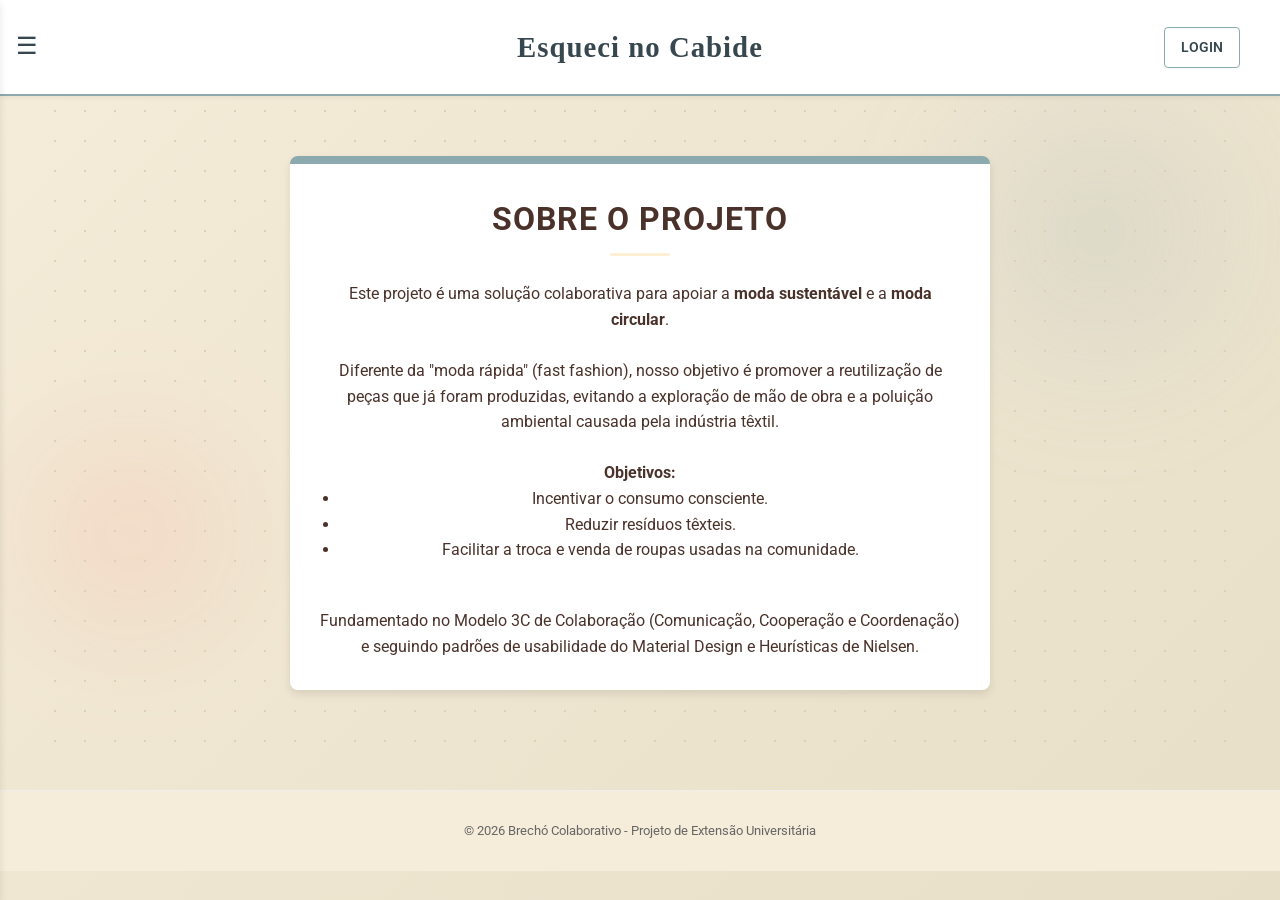
<file: sobre.html>
<!DOCTYPE html>
<html lang="pt-br">
<head>
    <meta charset="UTF-8">
    <meta name="viewport" content="width=device-width, initial-scale=1.0">
    <title>Sobre - Brechó Colaborativo</title>
    <link rel="stylesheet" href="css/style.css">
    <link href="https://fonts.googleapis.com/css2?family=Roboto:wght@400;500;700&display=swap" rel="stylesheet">
</head>
<body class="page-sobre">

    <header>
        <div class="header-main">
            <h1 class="logo-text">Esqueci no Cabide</h1>
            <a href="login.html" class="login-link">Login</a>
        </div>
        <div class="menu-wrapper">
            <button class="menu-toggle" aria-label="Menu" title="Menu">
                &#9776;
            </button>
        </div>
        <ul class="menu-list">
            <li class="menu-header-item">
                <img src="assets/logo_brecho.png" alt="Logo Brechó" class="menu-logo"/>
                <span class="menu-name">Brechó Esqueci no Cabide</span>
            </li>
            <li><a href="index.html">Início</a></li>
            <li><a href="sobre.html">Sobre</a></li>
            <li class="menu-contact-item"><a href="tel:+5521998337465">📞 +55 21 998337465</a></li>
            <li class="menu-contact-item"><a href="mailto:contato@brecho.com">✉️ contato@brecho.com</a></li>
            <li class="menu-contact-item"><a href="https://www.instagram.com/brechoesquecinocabide?igsh=bWIxazZhb2tiamUx" target="_blank" rel="noopener">📸 @brechoesquecinocabide</a></li>
        </ul>
        <div class="menu-overlay"></div>
    </header>

    <main>
        <section class="about-container">
            <h2>Sobre o Projeto</h2>
            <p>Este projeto é uma solução colaborativa para apoiar a <strong>moda sustentável</strong> e a <strong>moda circular</strong>.</p>
            <br>
            <p>Diferente da "moda rápida" (fast fashion), nosso objetivo é promover a reutilização de peças que já foram produzidas, evitando a exploração de mão de obra e a poluição ambiental causada pela indústria têxtil.</p>
            <br>
            <p><strong>Objetivos:</strong></p>
            <ul style="margin-left: 20px; margin-bottom: 20px;">
                <li>Incentivar o consumo consciente.</li>
                <li>Reduzir resíduos têxteis.</li>
                <li>Facilitar a troca e venda de roupas usadas na comunidade.</li>
            </ul>
            <br>
            <p>Fundamentado no Modelo 3C de Colaboração (Comunicação, Cooperação e Coordenação) e seguindo padrões de usabilidade do Material Design e Heurísticas de Nielsen.</p>
        </section>
    </main>

    <footer>
        <p>&copy; 2026 Brechó Colaborativo - Projeto de Extensão Universitária</p>
    </footer>

    <script src="js/main.js"></script>
</body>
</html>
</file>
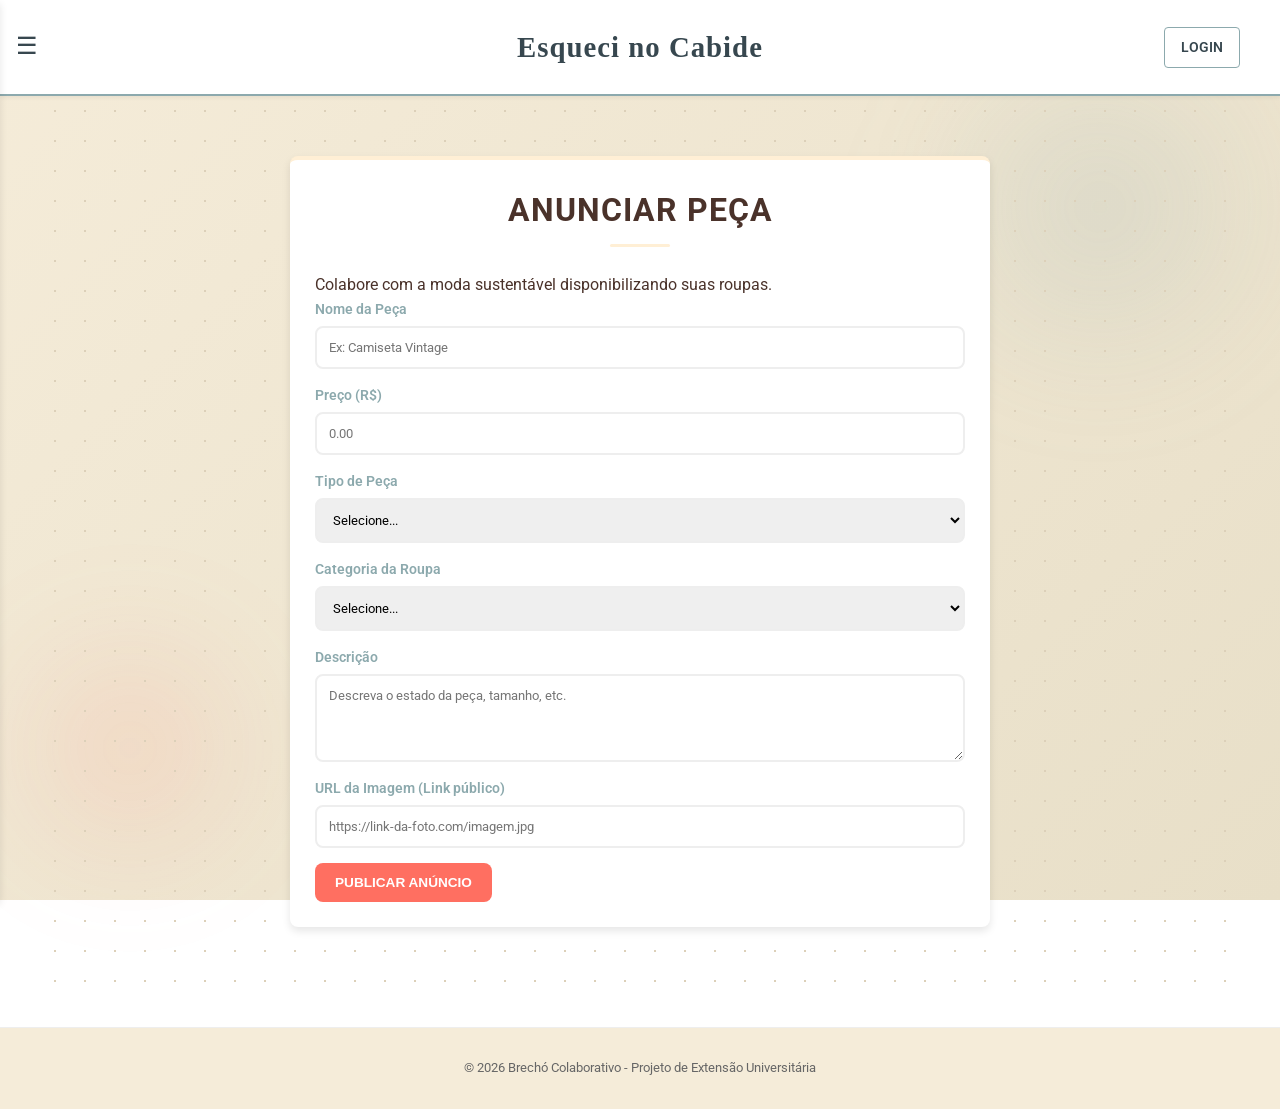
<file: vender.html>
<!DOCTYPE html>
<html lang="pt-br">
<head>
    <meta charset="UTF-8">
    <meta name="viewport" content="width=device-width, initial-scale=1.0">
    <title>Vender - Brechó Colaborativo</title>
    <link rel="stylesheet" href="css/style.css">
    <link href="https://fonts.googleapis.com/css2?family=Roboto:wght@400;500;700&display=swap" rel="stylesheet">
</head>
<body class="page-vender">

    <header>
        <div class="header-main">
            <h1 class="logo-text">Esqueci no Cabide</h1>
            <a href="login.html" class="login-link">Login</a>
        </div>
        <div class="menu-wrapper">
            <button class="menu-toggle" aria-label="Menu" title="Menu">
                &#9776;
            </button>
        </div>
        <ul class="menu-list">
            <li class="menu-header-item">
                <img src="assets/logo_brecho.png" alt="Logo Brechó" class="menu-logo"/>
                <span class="menu-name">Brechó Esqueci no Cabide</span>
            </li>
            <li><a href="index.html">Início</a></li>
            <li><a href="sobre.html">Sobre</a></li>
            <li class="menu-contact-item"><a href="tel:+5521998337465">📞 +55 21 998337465</a></li>
            <li class="menu-contact-item"><a href="mailto:contato@brecho.com">✉️ contato@brecho.com</a></li>
            <li class="menu-contact-item"><a href="https://www.instagram.com/brechoesquecinocabide?igsh=bWIxazZhb2tiamUx" target="_blank" rel="noopener">📸 @brechoesquecinocabide</a></li>
        </ul>
        <div class="menu-overlay"></div>
    </header>

    <main>
        <section class="form-container">
            <h2>Anunciar Peça</h2>
            <p>Colabore com a moda sustentável disponibilizando suas roupas.</p>
            <form id="product-form">
                <div class="form-group">
                    <label for="title">Nome da Peça</label>
                    <input type="text" id="title" placeholder="Ex: Camiseta Vintage" required>
                </div>
                <div class="form-group">
                    <label for="price">Preço (R$)</label>
                    <input type="number" id="price" step="0.01" placeholder="0.00" required>
                </div>
                <div class="form-group">
                    <label for="origin">Tipo de Peça</label>
                    <select id="origin" required>
                        <option value="">Selecione...</option>
                        <option value="Brechó">Brechó (Usado/Circular)</option>
                        <option value="Outlet">Outlet (Novo/Estoque)</option>
                    </select>
                </div>
                <div class="form-group">
                    <label for="category">Categoria da Roupa</label>
                    <select id="category" required>
                        <option value="">Selecione...</option>
                        <option value="Camisetas">Camisetas</option>
                        <option value="Calças">Calças</option>
                        <option value="Casacos">Casacos</option>
                        <option value="Vestidos">Vestidos</option>
                        <option value="Outros">Outros</option>
                    </select>
                </div>
                <div class="form-group">
                    <label for="description">Descrição</label>
                    <textarea id="description" rows="4" placeholder="Descreva o estado da peça, tamanho, etc."></textarea>
                </div>
                <div class="form-group">
                    <label for="image">URL da Imagem (Link público)</label>
                    <input type="url" id="image" placeholder="https://link-da-foto.com/imagem.jpg">
                </div>
                <button type="submit" class="btn btn-primary">Publicar Anúncio</button>
            </form>
        </section>
    </main>

    <footer>
        <p>&copy; 2026 Brechó Colaborativo - Projeto de Extensão Universitária</p>
    </footer>

    <script src="js/main.js"></script>
</body>
</html>
</file>
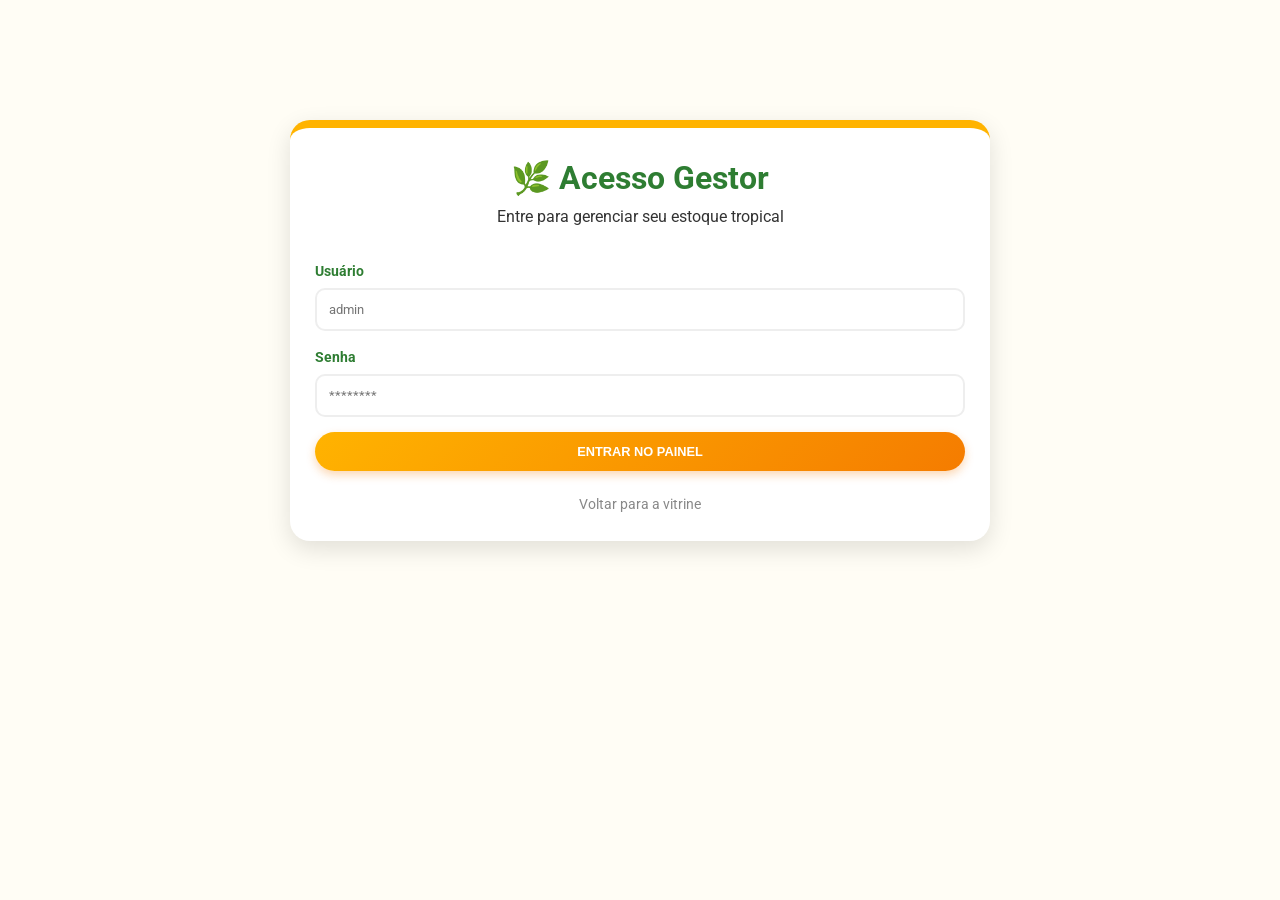
<file: brecho-colaborativo-github/admin.html>
<!DOCTYPE html>
<html lang="pt-br">
<head>
    <meta charset="UTF-8">
    <meta name="viewport" content="width=device-width, initial-scale=1.0">
    <title>Gestão - Brechó Esqueci no Cabide</title>
    <link rel="stylesheet" href="css/style.css">
    <link href="https://fonts.googleapis.com/css2?family=Roboto:wght@400;500;700&display=swap" rel="stylesheet">
</head>
<body class="page-admin">

    <header>
        <h1 class="logo">🌿 Painel do Gestor 👗</h1>
        <nav>
            <a href="index.html">Vitrine</a>
            <a href="admin.html" class="active">Gestão</a>
            <a href="sobre.html">Sobre</a>
            <a href="#" onclick="logout()" style="background: var(--accent-color); color: white; border-radius: 20px; padding: 8px 16px;">Sair</a>
        </nav>
    </header>

    <main>
        <h2 id="admin-title">Gestão de Estoque</h2>

        <div class="admin-nav">
            <button class="tab-btn active" onclick="openTab(event, 'tab-estoque')">📦 Estoque</button>
            <button class="tab-btn" onclick="openTab(event, 'tab-cadastro')">➕ Novo Produto</button>
        </div>

        <!-- ABA: ESTOQUE -->
        <div id="tab-estoque" class="tab-content active">
            <div class="admin-table-container">
                <table>
                    <thead>
                        <tr>
                            <th>Produto</th>
                            <th>Tipo</th>
                            <th>Tam.</th>
                            <th>Preço</th>
                            <th>Status</th>
                            <th>Ações</th>
                        </tr>
                    </thead>
                    <tbody id="admin-product-list">
                        <!-- Injetado via JS -->
                    </tbody>
                </table>
            </div>
        </div>

        <!-- ABA: CADASTRO -->
        <div id="tab-cadastro" class="tab-content">
            <div class="form-container">
                <h3 style="margin-bottom: 20px; color: var(--secondary-color);">Nova Peça Tropical</h3>
                <form id="product-form">
                    <div class="form-group">
                        <label for="title">Nome da Peça</label>
                        <input type="text" id="title" placeholder="Ex: Vestido Longo Floral" required>
                    </div>
                    <div class="form-group">
                        <label for="price">Preço (R$)</label>
                        <input type="number" id="price" step="0.01" placeholder="0.00" required>
                    </div>
                    <div class="form-group">
                        <label for="origin">Tipo de Peça</label>
                        <select id="origin" required>
                            <option value="Brechó">Brechó (Circular)</option>
                            <option value="Outlet">Outlet (Novo)</option>
                        </select>
                    </div>
                    <div class="form-group">
                        <label for="category">Categoria</label>
                        <select id="category" required>
                            <option value="Vestidos">Vestidos</option>
                            <option value="Blusas">Blusas</option>
                            <option value="Calças">Calças</option>
                            <option value="Acessórios">Acessórios</option>
                            <option value="Outros">Outros</option>
                        </select>
                    </div>
                    <div class="form-group">
                        <label for="size">Tamanho</label>
                        <select id="size" required>
                            <option value="PP">PP</option>
                            <option value="P">P</option>
                            <option value="M">M</option>
                            <option value="G">G</option>
                            <option value="GG">GG</option>
                            <option value="Único">Único</option>
                        </select>
                    </div>
                    <div class="form-group">
                        <label for="description">Descrição</label>
                        <textarea id="description" rows="3" placeholder="Estado da peça, marca, etc."></textarea>
                    </div>
                    <div class="form-group">
                        <label for="logistics">Entrega Disponível</label>
                        <select id="logistics">
                            <option value="Uber Moto">Uber Moto (Local)</option>
                            <option value="Correios">Correios (Nacional)</option>
                            <option value="Ambos">Ambos</option>
                        </select>
                    </div>
                    <div class="form-group">
                        <label for="image">URL da Imagem</label>
                        <input type="url" id="image" placeholder="https://link-da-foto.jpg">
                    </div>
                    <button type="submit" class="btn btn-primary" style="width: 100%;">Salvar Produto</button>
                </form>
            </div>
        </div>
    </main>

    <footer style="text-align: center; padding: 40px; color: #888; background: #fefae0; margin-top: 50px;">
        <p>&copy; 2026 Brechó Esqueci no Cabide - Painel do Gestor</p>
    </footer>

    <script src="js/main.js"></script>
</body>
</html>
</file>
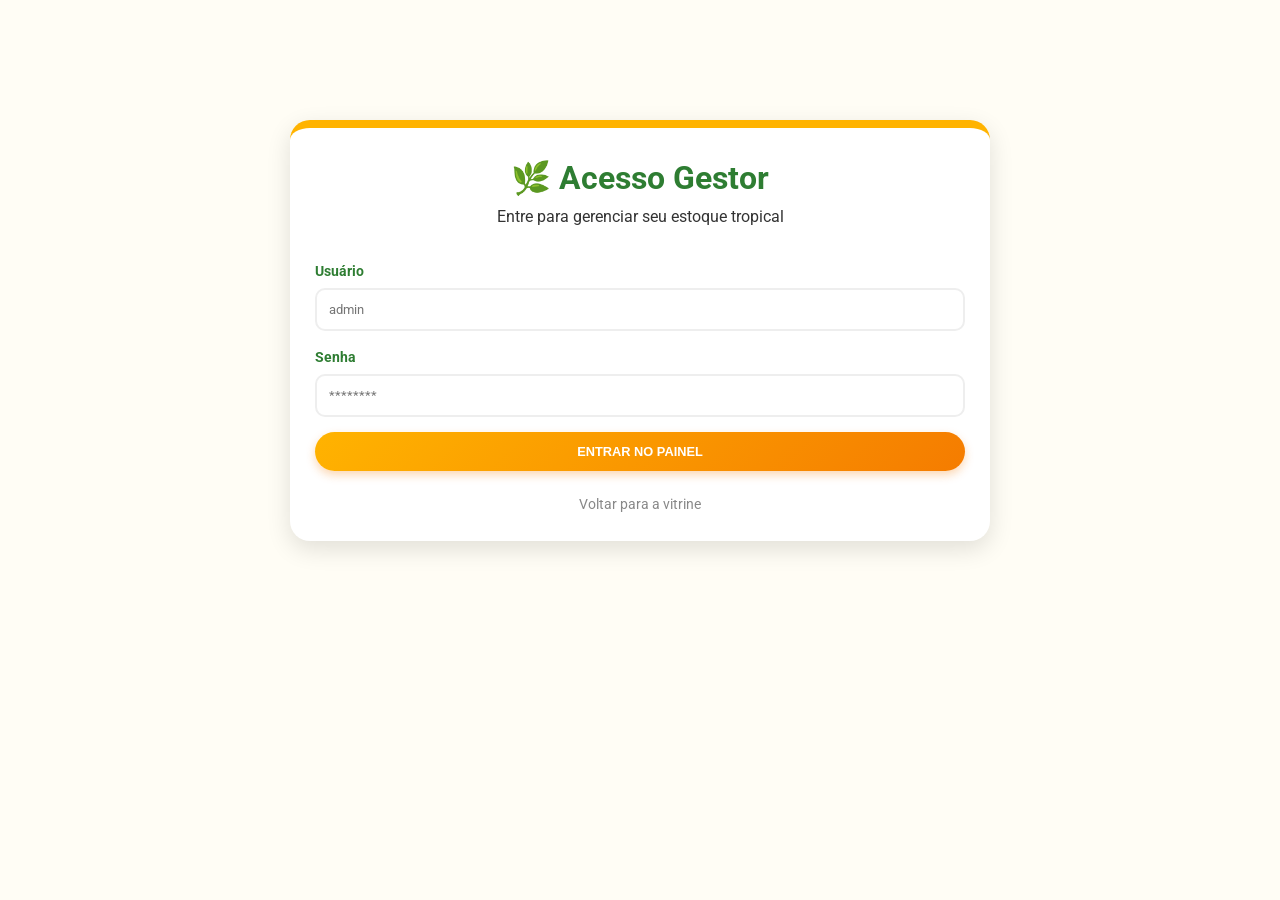
<file: brecho-colaborativo-github/login.html>
<!DOCTYPE html>
<html lang="pt-br">
<head>
    <meta charset="UTF-8">
    <meta name="viewport" content="width=device-width, initial-scale=1.0">
    <title>Login - Brechó Esqueci no Cabide</title>
    <link rel="stylesheet" href="css/style.css">
    <link href="https://fonts.googleapis.com/css2?family=Roboto:wght@400;500;700&display=swap" rel="stylesheet">
</head>
<body class="page-login">

    <main>
        <div class="form-container" style="margin-top: 100px;">
            <div style="text-align: center; margin-bottom: 30px;">
                <h1 style="color: var(--secondary-color); font-size: 2rem;">🌿 Acesso Gestor</h1>
                <p>Entre para gerenciar seu estoque tropical</p>
            </div>
            <form id="login-form">
                <div class="form-group">
                    <label for="username">Usuário</label>
                    <input type="text" id="username" placeholder="admin" required>
                </div>
                <div class="form-group">
                    <label for="password">Senha</label>
                    <input type="password" id="password" placeholder="********" required>
                </div>
                <button type="submit" class="btn btn-primary" style="width: 100%;">Entrar no Painel</button>
                <div style="text-align: center; margin-top: 20px;">
                    <a href="index.html" style="color: #888; text-decoration: none; font-size: 0.9rem;">Voltar para a vitrine</a>
                </div>
            </form>
        </div>
    </main>

    <script src="js/main.js"></script>
</body>
</html>
</file>
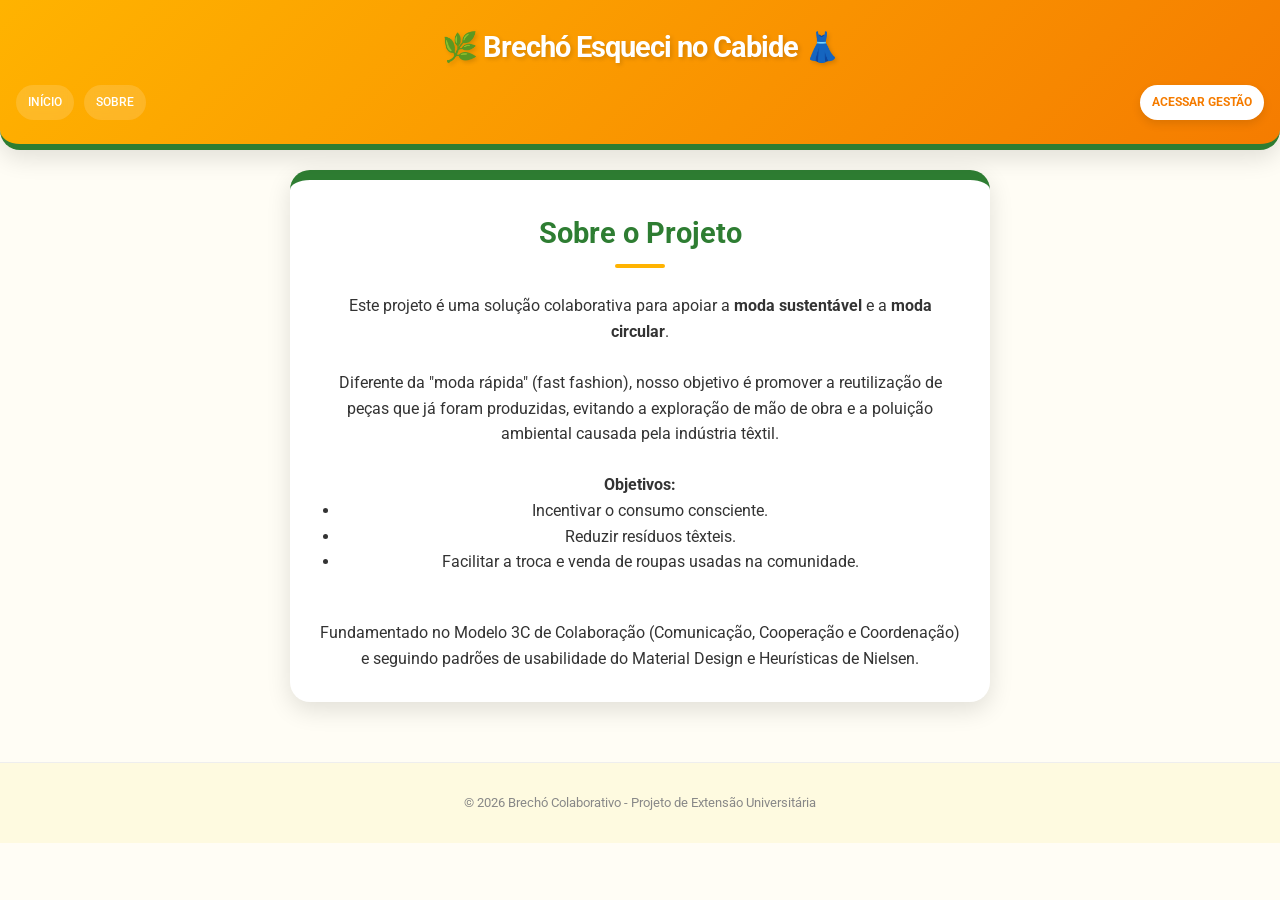
<file: brecho-colaborativo-github/sobre.html>
<!DOCTYPE html>
<html lang="pt-br">
<head>
    <meta charset="UTF-8">
    <meta name="viewport" content="width=device-width, initial-scale=1.0">
    <title>Sobre - Brechó Colaborativo</title>
    <link rel="stylesheet" href="css/style.css">
    <link href="https://fonts.googleapis.com/css2?family=Roboto:wght@400;500;700&display=swap" rel="stylesheet">
</head>
<body class="page-sobre">

    <header>
        <h1 class="logo">🌿 Brechó Esqueci no Cabide 👗</h1>
        <nav>
            <a href="index.html">Início</a>
            <a href="sobre.html">Sobre</a>
            <a href="login.html" class="btn-admin-link">Acessar Gestão</a>
        </nav>
    </header>

    <main>
        <section class="about-container">
            <h2>Sobre o Projeto</h2>
            <p>Este projeto é uma solução colaborativa para apoiar a <strong>moda sustentável</strong> e a <strong>moda circular</strong>.</p>
            <br>
            <p>Diferente da "moda rápida" (fast fashion), nosso objetivo é promover a reutilização de peças que já foram produzidas, evitando a exploração de mão de obra e a poluição ambiental causada pela indústria têxtil.</p>
            <br>
            <p><strong>Objetivos:</strong></p>
            <ul style="margin-left: 20px; margin-bottom: 20px;">
                <li>Incentivar o consumo consciente.</li>
                <li>Reduzir resíduos têxteis.</li>
                <li>Facilitar a troca e venda de roupas usadas na comunidade.</li>
            </ul>
            <br>
            <p>Fundamentado no Modelo 3C de Colaboração (Comunicação, Cooperação e Coordenação) e seguindo padrões de usabilidade do Material Design e Heurísticas de Nielsen.</p>
        </section>
    </main>

    <footer>
        <p>&copy; 2026 Brechó Colaborativo - Projeto de Extensão Universitária</p>
    </footer>

    <script src="js/main.js"></script>
</body>
</html>
</file>
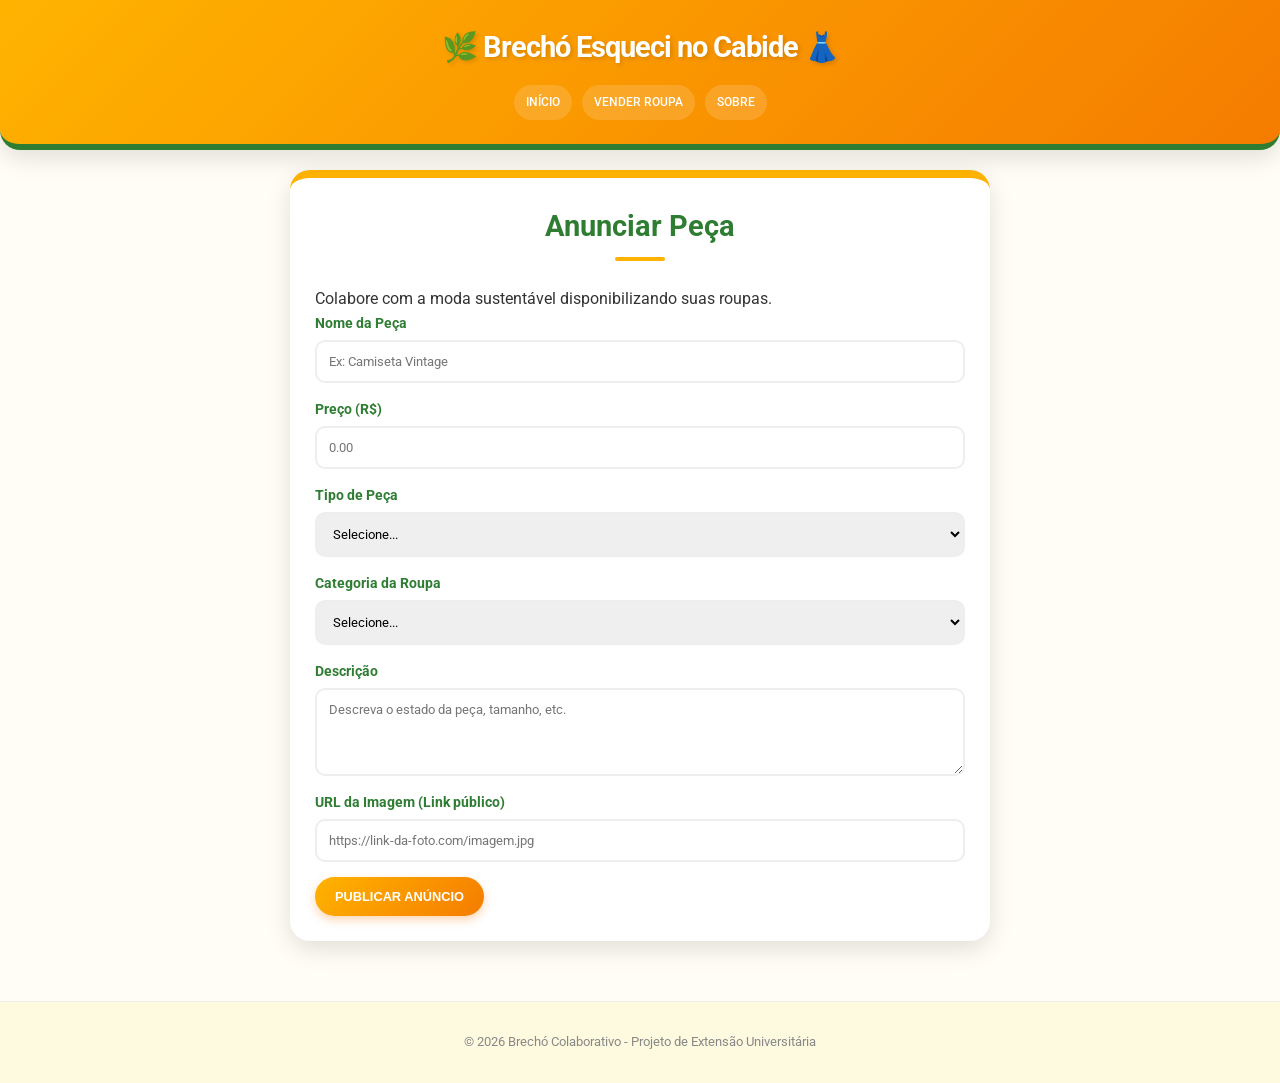
<file: brecho-colaborativo-github/vender.html>
<!DOCTYPE html>
<html lang="pt-br">
<head>
    <meta charset="UTF-8">
    <meta name="viewport" content="width=device-width, initial-scale=1.0">
    <title>Vender - Brechó Colaborativo</title>
    <link rel="stylesheet" href="css/style.css">
    <link href="https://fonts.googleapis.com/css2?family=Roboto:wght@400;500;700&display=swap" rel="stylesheet">
</head>
<body class="page-vender">

    <header>
        <h1 class="logo">🌿 Brechó Esqueci no Cabide 👗</h1>
        <nav>
            <a href="index.html">Início</a>
            <a href="vender.html">Vender Roupa</a>
            <a href="sobre.html">Sobre</a>
        </nav>
    </header>

    <main>
        <section class="form-container">
            <h2>Anunciar Peça</h2>
            <p>Colabore com a moda sustentável disponibilizando suas roupas.</p>
            <form id="product-form">
                <div class="form-group">
                    <label for="title">Nome da Peça</label>
                    <input type="text" id="title" placeholder="Ex: Camiseta Vintage" required>
                </div>
                <div class="form-group">
                    <label for="price">Preço (R$)</label>
                    <input type="number" id="price" step="0.01" placeholder="0.00" required>
                </div>
                <div class="form-group">
                    <label for="origin">Tipo de Peça</label>
                    <select id="origin" required>
                        <option value="">Selecione...</option>
                        <option value="Brechó">Brechó (Usado/Circular)</option>
                        <option value="Outlet">Outlet (Novo/Estoque)</option>
                    </select>
                </div>
                <div class="form-group">
                    <label for="category">Categoria da Roupa</label>
                    <select id="category" required>
                        <option value="">Selecione...</option>
                        <option value="Camisetas">Camisetas</option>
                        <option value="Calças">Calças</option>
                        <option value="Casacos">Casacos</option>
                        <option value="Vestidos">Vestidos</option>
                        <option value="Outros">Outros</option>
                    </select>
                </div>
                <div class="form-group">
                    <label for="description">Descrição</label>
                    <textarea id="description" rows="4" placeholder="Descreva o estado da peça, tamanho, etc."></textarea>
                </div>
                <div class="form-group">
                    <label for="image">URL da Imagem (Link público)</label>
                    <input type="url" id="image" placeholder="https://link-da-foto.com/imagem.jpg">
                </div>
                <button type="submit" class="btn btn-primary">Publicar Anúncio</button>
            </form>
        </section>
    </main>

    <footer>
        <p>&copy; 2026 Brechó Colaborativo - Projeto de Extensão Universitária</p>
    </footer>

    <script src="js/main.js"></script>
</body>
</html>
</file>
<file: css/style.css>
:root {
    --primary-color: #ffefd5; /* papaya whip - warm pastel */
    --primary-variant: #ffe4b5; /* moccasin */
    --secondary-color: #8ca9ad; /* darker pastel teal for better contrast */
    --accent-color: #ff6f61; /* coral accent */
    --background-color: #f5ecd9; 
    --surface-color: #ffffff; 
    --error-color: #b00020;
    --on-primary: #5d4037; 
    --on-secondary: #37474f; 
    --on-surface: #37474f;
    --on-background: #4a322a; /* slightly darker brown for better readability */
    --shadow-soft: 0 2px 4px rgba(0,0,0,0.05);
    --shadow-strong: 0 4px 8px rgba(0,0,0,0.1);
    --gradient-primary: linear-gradient(135deg, #f5ecd9 0%, #e8dfc8 100%);
}

/* Global reset */
* { box-sizing: border-box; margin: 0; padding: 0; -webkit-user-select: none; -moz-user-select: none; -ms-user-select: none; user-select: none; caret-color: transparent; }

body {
    font-family: 'Roboto', sans-serif;
    background: var(--gradient-primary);
    background-attachment: fixed;
    color: var(--on-background);
    line-height: 1.6;
    overflow-x: hidden;
}

header {
    background: var(--surface-color);
    color: var(--on-surface);
    padding: 1.5rem 2rem;
    position: sticky;
    top: 0;
    z-index: 100;
    border-bottom: 2px solid var(--secondary-color);
    box-shadow: var(--shadow-soft);
}

.header-main {
    display: flex;
    justify-content: center;
    align-items: center;
    position: relative;
    max-width: 1200px;
    margin: 0 auto;
}

.logo-text {
    font-family: 'Georgia', serif;
    font-size: 1.8rem;
    font-weight: 700;
    color: var(--on-surface);
    letter-spacing: 1px;
    text-align: center;
}

.login-link {
    position: absolute;
    right: 0;
    text-decoration: none;
    color: var(--on-surface);
    font-weight: 600;
    font-size: 0.9rem;
    text-transform: uppercase;
    padding: 8px 16px;
    border: 1px solid var(--secondary-color);
    border-radius: 4px;
    transition: all 0.3s ease;
}

.login-link:hover {
    background: var(--secondary-color);
    color: var(--on-primary);
}

.menu-wrapper {
    position: absolute;
    left: 1rem;
    top: 50%;
    transform: translateY(-50%);
}

.menu-toggle {
    background: transparent;
    border: none;
    font-size: 1.5rem;
    color: var(--on-surface);
    cursor: pointer;
}

/* Side menu (hidden by default) */
.menu-list {
  position: fixed;
  top: 0;
  left: 0;
  height: 100vh;
  width: 260px;
  background: var(--surface-color);
  flex-direction: column;
  padding: 80px 20px 20px 20px;
  gap: 15px;
  display: flex;
  transform: translateX(-100%);
  transition: transform 0.3s ease;
  z-index: 1001;
  overflow-y: auto;
  box-shadow: var(--shadow-strong);
  list-style: none;
}
.menu-list.active {
  transform: translateX(0);
}
.menu-list li {
  width: 100%;
}
.menu-list li a {
  display: flex;
  align-items: center;
  gap: 10px;
  color: var(--on-surface);
  text-decoration: none;
  font-weight: 500;
  padding: 12px 15px;
  border-radius: 8px;
  transition: background 0.3s ease;
  font-size: 1rem;
}
.menu-list li a:hover {
  background: var(--primary-color);
}
.menu-header-item {
  display: flex;
  flex-direction: column;
  align-items: center;
  text-align: center;
  margin-bottom: 30px;
  padding-bottom: 20px;
  border-bottom: 1px solid var(--secondary-color);
}
.menu-logo {
  max-width: 300px;
  width: 100%;
  height: auto;
  margin-bottom: 10px;
}
.menu-name {
  font-weight: 700;
  font-size: 1.1rem;
  color: var(--on-surface);
}
.menu-overlay {
  position: fixed;
  top: 0;
  left: 0;
  width: 100vw;
  height: 100vh;
  background: rgba(0,0,0,0.5);
  backdrop-filter: blur(4px);
  display: none;
  z-index: 1000;
}
.menu-overlay.active {
  display: block;
}

.menu-list {
  z-index: 200;
  text-align: left;
  padding-left: 0;
  list-style: none;
}
.menu-list li {
  margin: 0;
}
.menu-list li a {
  color: var(--on-primary);
  padding: 12px 20px;
  display: flex;
  align-items: center;
  gap: 10px;
  text-align: left;
}
.menu-list li a:hover {
    background: var(--secondary-color);
    color: var(--on-primary);
}

/* Header item inside side menu */
.menu-header-item {
    display: flex;
    align-items: center;
    gap: 10px;
    padding: 12px 20px;
}
.menu-header-item .menu-logo {
    width: 40px;
    height: auto;
}
.menu-header-item .menu-name {
    font-weight: 600;
    color: var(--on-primary);
}
  background: var(--secondary-color);
  color: var(--on-primary);
}
.menu-list.show {
  display: flex;
}

/* Menu overlay for closing on outside click */
.menu-overlay {
  position: fixed;
  inset: 0;
  background: rgba(0,0,0,0.4);
  display: none;
  z-index: 90;
}
.menu-overlay.active {
  display: block;
}

.btn-admin-link {
    margin-left: auto;
    background: var(--accent-color) !important;
    color: #fff !important;
    font-weight: 600 !important;
    border-radius: 8px;
    padding: 8px 14px;
    box-shadow: var(--shadow-soft);
}

.btn-admin-link:hover {
    background: #e05340 !important;
    transform: translateY(-2px);
}

main { 
    padding: 60px 15px; 
    max-width: 1200px; 
    margin: 0 auto; 
    position: relative;
    background-image: radial-gradient(#dcd0b9 1px, transparent 1px);
    background-size: 30px 30px; /* subtle dot pattern */
}

main::before {
    content: '';
    position: absolute;
    top: -10%;
    right: -5%;
    width: 400px;
    height: 400px;
    background: radial-gradient(circle, rgba(140, 169, 173, 0.2) 0%, transparent 70%);
    z-index: -1;
    filter: blur(50px);
}

main::after {
    content: '';
    position: absolute;
    bottom: 10%;
    left: -5%;
    width: 300px;
    height: 300px;
    background: radial-gradient(circle, rgba(255, 111, 97, 0.15) 0%, transparent 70%);
    z-index: -1;
    filter: blur(50px);
}

h2 {
    color: var(--on-background);
    text-align: center;
    margin-bottom: 25px;
    font-size: 2rem;
    font-weight: 700;
    position: relative;
    text-transform: uppercase;
    letter-spacing: 1px;
}

h2::after {
    content: '';
    display: block;
    width: 60px;
    height: 3px;
    background: var(--primary-color);
    margin: 8px auto;
    border-radius: 2px;
}

.container {
    display: grid;
    grid-template-columns: repeat(auto-fill, minmax(260px, 1fr));
    gap: 20px;
    margin-top: 20px;
}

.card {
    background-color: var(--surface-color);
    border-radius: 8px;
    box-shadow: var(--shadow-soft);
    overflow: hidden;
    transition: transform 0.3s ease, box-shadow 0.3s ease;
    display: flex;
    flex-direction: column;
    border: 1px solid rgba(0,0,0,0.08);
}

.card:hover {
    transform: translateY(-4px);
    box-shadow: var(--shadow-strong);
}

.card-img {
    width: 100%;
    height: 250px;
    object-fit: cover;
    aspect-ratio: 4 / 3;
}

.card-content { padding: 20px; display: flex; flex-direction: column; }

.card-title { font-size: 1.3rem; margin-bottom: 8px; font-weight: 700; color: var(--on-surface); }

.card-meta { display: flex; justify-content: space-between; align-items: center; margin-bottom: 15px; }

.card-price { font-size: 1.5rem; color: var(--accent-color); font-weight: 800; }

.badge { font-size: 0.75rem; font-weight: 700; text-transform: uppercase; padding: 4px 8px; border-radius: 4px; color: #fff; }

.btn { 
    display: inline-block; 
    padding: 12px 20px; 
    border-radius: 8px; 
    text-decoration: none; 
    text-align: center; 
    cursor: pointer; 
    font-weight: 600; 
    border: none; 
    transition: all 0.3s ease; 
    text-transform: uppercase; 
    font-size: 0.85rem; 
    margin-top: auto; 
    position: relative;
    overflow: hidden;
}

.btn:active {
    transform: scale(0.95);
}

.btn-loading {
    color: transparent !important;
    pointer-events: none;
}

.btn-loading::after {
    content: "";
    position: absolute;
    width: 20px;
    height: 20px;
    top: calc(50% - 10px);
    left: calc(50% - 10px);
    border: 3px solid rgba(255,255,255,0.3);
    border-radius: 50%;
    border-top-color: #fff;
    animation: spin 0.8s linear infinite;
}

@keyframes spin {
    to { transform: rotate(360deg); }
}


.btn-primary { background: var(--accent-color); color: #fff; box-shadow: none; }

.btn-primary:hover { background: #e05340; }

.hero {
    background: url('../assets/hero_panel.jpg') center/cover no-repeat;
    color: var(--on-primary);
    padding: 100px 20px;
    text-align: center;
    margin-bottom: 30px;
    border-radius: 0;
    box-shadow: none;
    position: relative;
    overflow: hidden;
}
.hero::before {
    content: '';
    position: absolute;
    inset: 0;
    background: rgba(255, 255, 255, 0.5);
    z-index: 1;
}
.hero .hero-content {
    position: relative;
    z-index: 1;
}

.hero h1 { font-size: 2.5rem; margin-bottom: 15px; font-weight: 700; }

.hero p { font-size: 1.2rem; margin-bottom: 25px; max-width: 600px; margin-left: auto; margin-right: auto; }

.category-filter { display: flex; gap: 15px; justify-content: center; flex-wrap: wrap; margin-bottom: 30px; }

.category-card { background: var(--surface-color); border: 1px solid rgba(0,0,0,0.15); border-radius: 0; padding: 12px 20px; cursor: pointer; font-weight: 600; color: var(--on-surface); transition: background-color 0.3s ease, color 0.3s ease; }

.category-card:hover, .category-card.active { background: var(--primary-variant); color: var(--on-primary); }

.tab-btn { padding: 10px 20px; border: 2px solid var(--secondary-color); background: transparent; color: var(--secondary-color); font-weight: 700; border-radius: 8px; cursor: pointer; font-size: 0.85rem; }

.tab-btn.active { background: var(--secondary-color); color: #fff; }

.tab-content { display: none; }

.tab-content.active { display: block; }

.form-container { background-color: var(--surface-color); padding: 25px; border-radius: 8px; box-shadow: var(--shadow-strong); max-width: 700px; margin: 0 auto; border-top: 4px solid var(--primary-color); }

.form-group { margin-bottom: 15px; display: flex; flex-direction: column; }

.form-group label { margin-bottom: 5px; font-weight: 600; color: var(--secondary-color); font-size: 0.9rem; }

.form-group input, .form-group textarea, .form-group select { padding: 12px; border: 2px solid #eee; border-radius: 8px; font-family: inherit; }

.admin-table-container { overflow-x: auto; background: #fff; border-radius: 8px; box-shadow: var(--shadow-soft); margin-bottom: 20px; }

table { width: 100%; border-collapse: collapse; min-width: 600px; }

th, td { padding: 12px; text-align: left; border-bottom: 1px solid #eee; }

.status-badge { padding: 4px 8px; border-radius: 10px; font-size: 0.7rem; font-weight: bold; }

.status-disponivel { background: #C8E6C9; color: #2E7D32; }
.status-vendido { background: #FFCDD2; color: #C62828; }

.about-container { background-color: var(--surface-color); padding: 30px; border-radius: 8px; box-shadow: var(--shadow-strong); max-width: 700px; margin: 0 auto; border-top: 8px solid var(--secondary-color); text-align: center; }

footer { text-align: center; padding: 30px; margin-top: 40px; color: #666; font-size: 0.8rem; background-color: var(--background-color); border-top: 1px solid #eee; }

@media (max-width: 600px) {
    header h1 { font-size: 1.5rem; }
    nav { gap: 5px; }
    nav a { font-size: 0.75rem; padding: 6px 10px; }
    .btn-admin-link { font-size: 0.75rem !important; padding: 6px 10px !important; }
    main { padding: 20px 10px; }
    h2 { font-size: 1.5rem; }
    .card-img { height: 200px; }
}

/* Modal styling */
.modal { display: none; position: fixed; z-index: 1000; left: 0; top: 0; width: 100%; height: 100%; background-color: rgba(0,0,0,0.7); backdrop-filter: blur(4px); justify-content: center; align-items: center; }

.modal-content { background-color: #fff; margin: 20px auto; padding: 20px; border-radius: 8px; width: 90%; max-width: 800px; position: relative; animation: fadeIn 0.3s ease-out; }

.modal-body { display: flex; gap: 30px; flex-wrap: wrap; }

.modal-image-container { flex: 1; min-width: 300px; }

.modal-image-container img { width: 100%; max-height: 600px; object-fit: contain; border-radius: 8px; background-color: #f9f9f9; }

.modal-info { flex: 1; min-width: 300px; display: flex; flex-direction: column; }

.modal-info h3 { font-size: 1.8rem; color: var(--secondary-color); margin-bottom: 10px; }

.modal-meta { display: flex; gap: 10px; margin-bottom: 15px; }

.close-modal { position: absolute; right: 20px; top: 15px; font-size: 2rem; cursor: pointer; color: #aaa; }

.close-modal:hover { color: #333; }

/* Custom Dialog / Popup Styling */
.custom-dialog-overlay {
    position: fixed;
    inset: 0;
    background: rgba(0, 0, 0, 0.6);
    backdrop-filter: blur(5px);
    display: flex;
    justify-content: center;
    align-items: center;
    z-index: 2000;
    animation: fadeIn 0.2s ease;
}

.custom-dialog {
    background: var(--surface-color);
    padding: 30px;
    border-radius: 20px;
    width: 90%;
    max-width: 400px;
    text-align: center;
    box-shadow: var(--shadow-strong);
    border: 3px solid var(--secondary-color);
    animation: slideUp 0.3s ease;
}

.custom-dialog h3 {
    color: var(--on-surface);
    margin-bottom: 15px;
    font-family: 'Georgia', serif;
    font-size: 1.4rem;
}

.custom-dialog p {
    color: var(--on-background);
    margin-bottom: 20px;
    font-size: 1rem;
}

.custom-dialog input {
    width: 100%;
    padding: 12px;
    margin-bottom: 20px;
    border: 2px solid var(--secondary-color);
    border-radius: 8px;
    font-family: inherit;
    text-align: center;
    font-size: 1.1rem;
}

.custom-dialog-btns {
    display: flex;
    gap: 10px;
    justify-content: center;
}

.custom-dialog-btn {
    padding: 10px 20px;
    border-radius: 8px;
    border: none;
    cursor: pointer;
    font-weight: 600;
    transition: all 0.2s ease;
}

.btn-confirm {
    background: var(--accent-color);
    color: white;
}

.btn-cancel {
    background: #eee;
    color: #666;
}

.custom-dialog-btn:hover {
    transform: translateY(-2px);
    filter: brightness(0.9);
}

@keyframes slideUp {
    from { transform: translateY(20px); opacity: 0; }
    to { transform: translateY(0); opacity: 1; }
}

/* Dashboard Styles */
.dash-filters {
    background: var(--surface-color);
    padding: 20px;
    border-radius: 15px;
    margin-bottom: 25px;
    display: flex;
    flex-wrap: wrap;
    gap: 20px;
    align-items: center;
    box-shadow: var(--shadow-soft);
    border: 1px solid rgba(0,0,0,0.05);
}

.filter-group {
    display: flex;
    align-items: center;
    gap: 10px;
}

.filter-group label {
    font-weight: 600;
    color: var(--on-surface);
    font-size: 0.9rem;
}

.filter-group select, .dash-filters input[type="date"] {
    padding: 8px 12px;
    border: 2px solid var(--secondary-color);
    border-radius: 8px;
    font-family: inherit;
    background: white;
    cursor: pointer;
}

#custom-date-range {
    display: flex;
}

.dashboard-grid {
    display: grid;
    grid-template-columns: repeat(auto-fit, minmax(240px, 1fr));
    gap: 20px;
    margin-bottom: 30px;
}

.dash-card {
    background: var(--surface-color);
    padding: 25px;
    border-radius: 15px;
    display: flex;
    align-items: center;
    gap: 20px;
    box-shadow: var(--shadow-soft);
    border: 1px solid rgba(0,0,0,0.05);
    transition: transform 0.3s ease, box-shadow 0.3s ease;
}

.dash-card:hover {
    transform: translateY(-5px);
    box-shadow: var(--shadow-strong);
}

.dash-icon {
    width: 60px;
    height: 60px;
    border-radius: 12px;
    display: flex;
    justify-content: center;
    align-items: center;
    font-size: 1.8rem;
}

.dash-icon.revenue { background: #e3f2fd; color: #1976d2; }
.dash-icon.sales { background: #f1f8e9; color: #388e3c; }
.dash-icon.stock { background: #fff3e0; color: #f57c00; }
.dash-icon.items { background: #f3e5f5; color: #7b1fa2; }

.dash-info {
    display: flex;
    flex-direction: column;
}

.dash-label {
    font-size: 0.9rem;
    color: #888;
    font-weight: 500;
    margin-bottom: 5px;
}

.dash-info h3 {
    font-size: 1.6rem;
    color: var(--on-surface);
    margin: 0;
    font-weight: 700;
}

.page-admin header {
    background: var(--surface-color) !important;
    display: flex !important;
    justify-content: space-between !important;
    align-items: center !important;
    padding: 1rem 2rem !important;
    border-bottom: 3px solid var(--secondary-color) !important;
    box-shadow: var(--shadow-strong) !important;
    position: relative !important;
}

.page-admin header .logo {
    font-family: "Georgia", serif !important;
    font-size: 1.5rem !important;
    color: var(--on-surface) !important;
    font-weight: 700 !important;
    margin: 0 !important;
}

.page-admin nav {
    display: flex !important;
    gap: 15px !important;
    align-items: center !important;
}

.page-admin nav a {
    text-decoration: none !important;
    color: var(--on-surface) !important;
    font-weight: 600 !important;
    padding: 8px 16px !important;
    border-radius: 8px !important;
    transition: all 0.3s ease !important;
    font-size: 0.9rem !important;
    border: 1px solid transparent !important;
}

.page-admin nav a:hover {
    background: var(--primary-color) !important;
    color: var(--on-primary) !important;
    border-color: var(--secondary-color) !important;
}

.page-admin nav a.active {
    background: var(--secondary-color) !important;
    color: white !important;
    border-color: var(--secondary-color) !important;
}

.page-admin nav a[onclick*="logout"] {
    background: var(--accent-color) !important;
    color: white !important;
    border: none !important;
    font-weight: 700 !important;
}

.page-admin nav a[onclick*="logout"]:hover {
    background: #e05340 !important;
    transform: translateY(-2px) !important;
}
</file>
<file: brecho-colaborativo-github/css/style.css>
/* Tropical Style Pro - Farm Vibe Enhanced */
:root {
    --primary-color: #FFB300; 
    --primary-variant: #F57C00;
    --secondary-color: #2E7D32;
    --accent-color: #FF6B6B;
    --background-color: #FFFDF5;
    --surface-color: #ffffff;
    --error-color: #b00020;
    --on-primary: #ffffff;
    --on-secondary: #ffffff;
    --on-surface: #4a4a4a;
    --on-background: #333333;
    --shadow-soft: 0 4px 12px rgba(0,0,0,0.05);
    --shadow-strong: 0 8px 24px rgba(0,0,0,0.12);
    --gradient-tropical: linear-gradient(135deg, #FFB300 0%, #F57C00 100%);
}

* {
    box-sizing: border-box;
    margin: 0;
    padding: 0;
}

body {
    font-family: 'Roboto', sans-serif;
    background-color: var(--background-color);
    color: var(--on-background);
    line-height: 1.6;
    background-image: radial-gradient(#ffe0b2 0.7px, transparent 0.7px);
    background-size: 24px 24px;
    overflow-x: hidden;
}

header {
    background: var(--gradient-tropical);
    color: var(--on-primary);
    padding: 1.5rem 1rem;
    text-align: center;
    box-shadow: var(--shadow-strong);
    position: sticky;
    top: 0;
    z-index: 100;
    border-bottom: 6px solid var(--secondary-color);
    border-radius: 0 0 20px 20px;
}

header h1 {
    font-size: 1.8rem;
    font-weight: 700;
    letter-spacing: -1px;
    text-shadow: 2px 2px 4px rgba(0,0,0,0.15);
    margin-bottom: 10px;
}

nav {
    display: flex;
    justify-content: center;
    align-items: center;
    gap: 10px;
    margin-top: 15px;
    flex-wrap: wrap;
}

nav a {
    color: var(--on-primary);
    text-decoration: none;
    font-weight: 500;
    text-transform: uppercase;
    font-size: 0.75rem;
    padding: 8px 12px;
    border-radius: 50px;
    background: rgba(255,255,255,0.15);
    transition: all 0.3s ease;
    backdrop-filter: blur(4px);
}

.btn-admin-link {
    margin-left: auto;
    background: var(--surface-color) !important;
    color: var(--primary-variant) !important;
    font-weight: 700 !important;
    box-shadow: 0 4px 10px rgba(0,0,0,0.1);
}

.btn-admin-link:hover {
    background: var(--on-primary) !important;
    color: var(--primary-variant) !important;
    transform: scale(1.05);
}

main {
    padding: 20px 15px;
    max-width: 1200px;
    margin: 0 auto;
}

h2 {
    color: var(--secondary-color);
    text-align: center;
    margin-bottom: 25px;
    font-size: 1.8rem;
    font-weight: 700;
    position: relative;
}

h2::after {
    content: '';
    display: block;
    width: 50px;
    height: 4px;
    background: var(--primary-color);
    margin: 8px auto;
    border-radius: 2px;
}

.container {
    display: grid;
    grid-template-columns: repeat(auto-fill, minmax(260px, 1fr));
    gap: 20px;
    margin-top: 20px;
}

.card {
    background-color: var(--surface-color);
    border-radius: 20px;
    box-shadow: var(--shadow-soft);
    overflow: hidden;
    transition: all 0.3s ease;
    display: flex;
    flex-direction: column;
    border: 1px solid rgba(0,0,0,0.05);
}

.card:hover {
    transform: translateY(-5px);
    box-shadow: var(--shadow-strong);
}

.card-img {
    width: 100%;
    height: 250px;
    object-fit: cover;
}

.card-content {
    padding: 20px;
    display: flex;
    flex-direction: column;
}

.card-title {
    font-size: 1.3rem;
    margin-bottom: 8px;
    font-weight: 700;
    color: var(--on-surface);
}

.card-meta {
    display: flex;
    justify-content: space-between;
    align-items: center;
    margin-bottom: 15px;
}

.card-price {
    font-size: 1.5rem;
    color: var(--primary-variant);
    font-weight: 800;
}

.badge {
    font-size: 0.65rem;
    font-weight: 800;
    text-transform: uppercase;
    padding: 4px 10px;
    border-radius: 50px;
    color: white;
}

.btn {
    display: inline-block;
    padding: 12px 20px;
    border-radius: 50px;
    text-decoration: none;
    text-align: center;
    cursor: pointer;
    font-weight: 700;
    border: none;
    transition: all 0.3s ease;
    text-transform: uppercase;
    font-size: 0.8rem;
    margin-top: auto;
}

.btn-primary {
    background: var(--gradient-tropical);
    color: var(--on-primary);
    box-shadow: 0 4px 10px rgba(245, 124, 0, 0.3);
}

/* Admin Styles */
.admin-nav {
    display: flex;
    justify-content: center;
    gap: 10px;
    margin-bottom: 20px;
    flex-wrap: wrap;
}

.tab-btn {
    padding: 10px 20px;
    border: 2px solid var(--secondary-color);
    background: transparent;
    color: var(--secondary-color);
    font-weight: 700;
    border-radius: 10px;
    cursor: pointer;
    font-size: 0.85rem;
}

.tab-btn.active {
    background: var(--secondary-color);
    color: white;
}

.tab-content {
    display: none;
}

.tab-content.active {
    display: block;
}

.form-container {
    background-color: var(--surface-color);
    padding: 25px;
    border-radius: 20px;
    box-shadow: var(--shadow-strong);
    max-width: 700px;
    margin: 0 auto;
    border-top: 8px solid var(--primary-color);
}

.form-group {
    margin-bottom: 15px;
    display: flex;
    flex-direction: column;
}

.form-group label {
    margin-bottom: 5px;
    font-weight: 700;
    color: var(--secondary-color);
    font-size: 0.9rem;
}

.form-group input, .form-group textarea, .form-group select {
    padding: 12px;
    border: 2px solid #eee;
    border-radius: 10px;
    font-family: inherit;
}

/* Responsive Table for Mobile */
.admin-table-container {
    overflow-x: auto;
    background: white;
    border-radius: 15px;
    box-shadow: var(--shadow-soft);
    margin-bottom: 20px;
}

table {
    width: 100%;
    border-collapse: collapse;
    min-width: 600px;
}

th, td {
    padding: 12px;
    text-align: left;
    border-bottom: 1px solid #eee;
}

.status-badge {
    padding: 4px 8px;
    border-radius: 10px;
    font-size: 0.7rem;
    font-weight: bold;
}

.status-disponivel { background: #C8E6C9; color: #2E7D32; }
.status-vendido { background: #FFCDD2; color: #C62828; }

.about-container {
    background-color: var(--surface-color);
    padding: 30px;
    border-radius: 20px;
    box-shadow: var(--shadow-strong);
    max-width: 700px;
    margin: 0 auto;
    border-top: 10px solid var(--secondary-color);
    text-align: center;
}

footer {
    text-align: center;
    padding: 30px;
    margin-top: 40px;
    color: #888;
    font-size: 0.8rem;
    background-color: #fefae0;
    border-top: 1px solid #eee;
}

/* Mobile Specific Adjustments */
@media (max-width: 600px) {
    header h1 {
        font-size: 1.5rem;
    }
    
    nav {
        gap: 5px;
    }
    
    nav a {
        font-size: 0.7rem;
        padding: 6px 10px;
    }
    
    .btn-admin-link {
        font-size: 0.7rem !important;
        padding: 6px 10px !important;
    }
    
    main {
        padding: 20px 10px;
    }
    
    h2 {
        font-size: 1.5rem;
    }
    
    .card-img {
        height: 200px;
}
</file>
